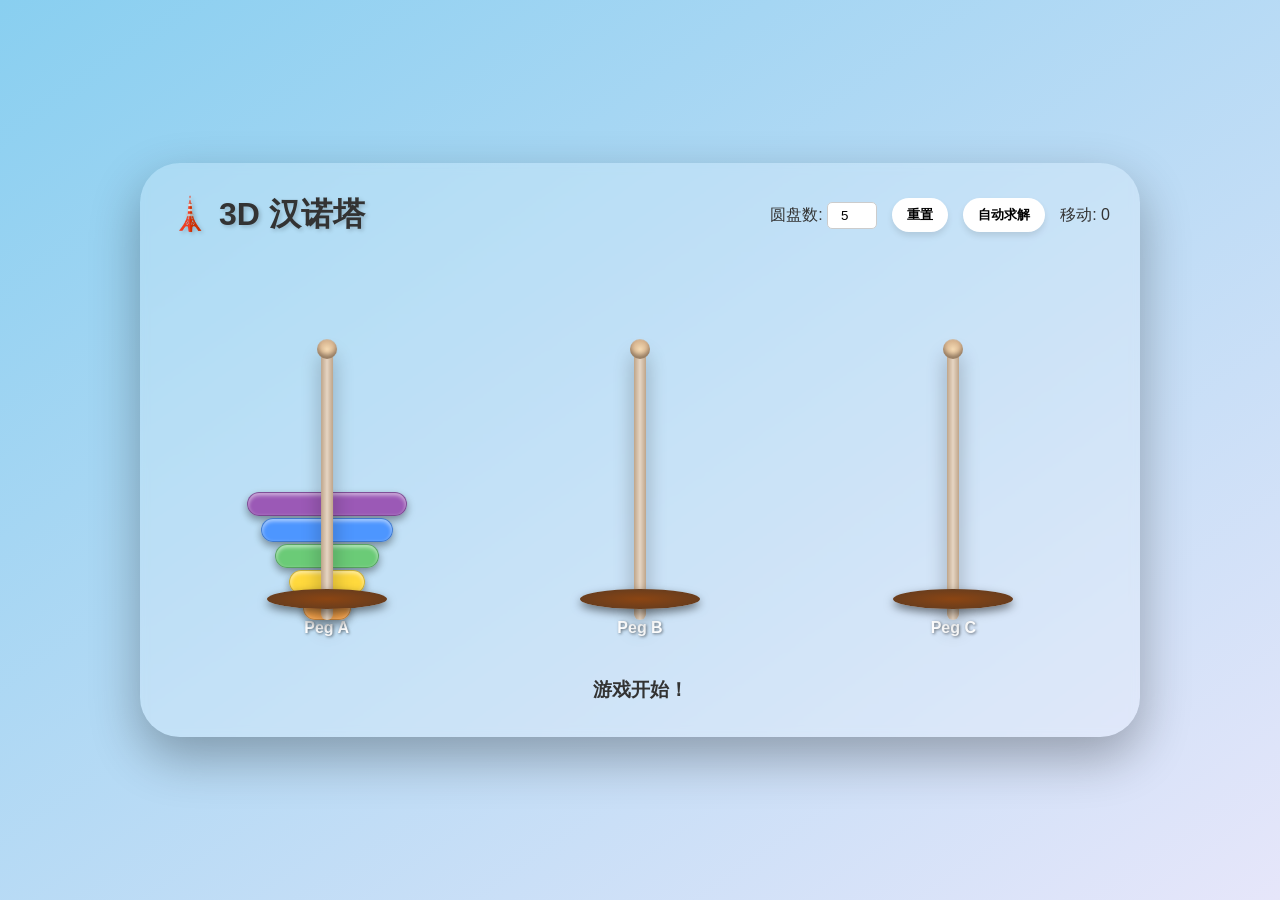
<file: index.html>
<!DOCTYPE html>
<html lang="zh-CN">
<head>
    <meta charset="UTF-8">
    <meta name="viewport" content="width=device-width, initial-scale=1.0">
    <title>Tower of Hanoi · 3D Learning Game</title>
    <link rel="stylesheet" href="style.css">
</head>
<body>

<div class="game-container">
    <header>
        <h1>🗼 3D 汉诺塔</h1>
        <div class="controls">
            <label>圆盘数: <input type="number" id="diskCount" min="3" max="8" value="5"></label>
            <button id="resetBtn">重置</button>
            <button id="solveBtn">自动求解</button>
            <span id="moveCounter">移动: 0</span>
        </div>
    </header>

    <div class="game-board" id="board"></div>

    <div id="status-bar">点击圆盘 -> 点击柱子移动</div>
</div>

<script src="script.js"></script>
</body>
</html>
</file>
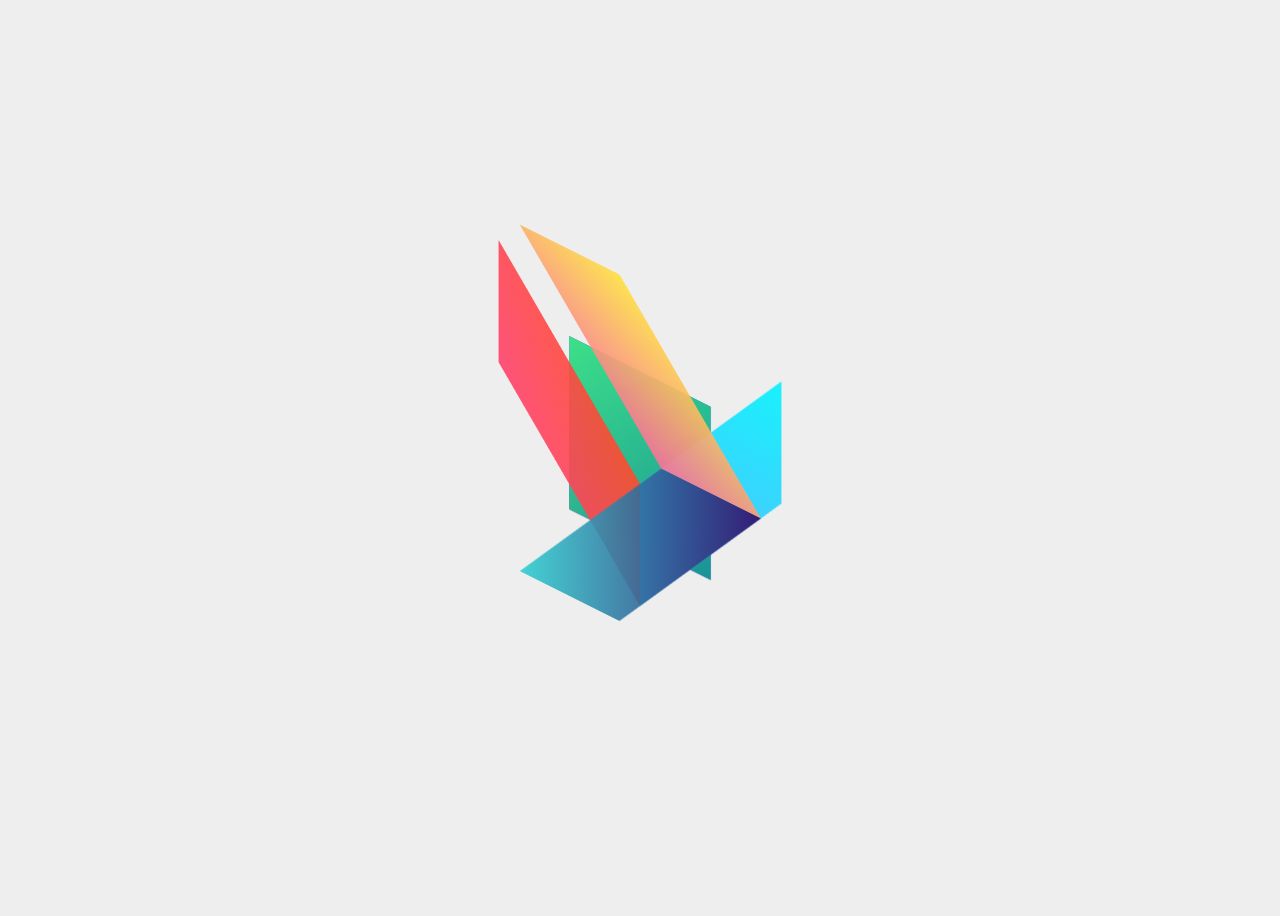
<file: cube.html>
<!DOCTYPE html>
<html>
<head>
<style>
body {
  display: flex;
  justify-content: center;
  align-items: center;
  min-height: 100vh;
  background: #eee;
}
.cube {
  position: relative;
  width: 200px;
  height: 200px;
  transform: rotateX(30deg) rotateY(45deg);
}
.face {
  position: absolute;
  width: 200px;
  height: 200px;
  opacity: 0.9;
}
.front {
  background: linear-gradient(45deg, #6a11cb, #2575fc);
  transform: translateZ(100px);
}
.back {
  background: linear-gradient(45deg, #11998e, #38ef7d);
  transform: translateZ(-100px) rotateY(180deg);
}
.left {
  background: linear-gradient(45deg, #ff416c, #ff4b2b);
  transform: translateX(-100px) skewY(45deg);
  height: 141px;
  top: 30px;
}
.right {
  background: linear-gradient(45deg, #4facfe, #00f2fe);
  transform: translateX(100px) skewY(-45deg);
  height: 141px;
  top: 30px;
}
.top {
  background: linear-gradient(45deg, #fa709a, #fee140);
  transform: translateY(-100px) skewX(45deg);
  width: 141px;
  left: 30px;
}
.bottom {
  background: linear-gradient(45deg, #30cfd0, #330867);
  transform: translateY(100px) skewX(-45deg);
  width: 141px;
  left: 30px;
}
</style>
</head>
<body>
  <div class="cube">
    <div class="face front"></div>
    <div class="face back"></div>
    <div class="face left"></div>
    <div class="face right"></div>
    <div class="face top"></div>
    <div class="face bottom"></div>
  </div>
</body>
</html>
</file>
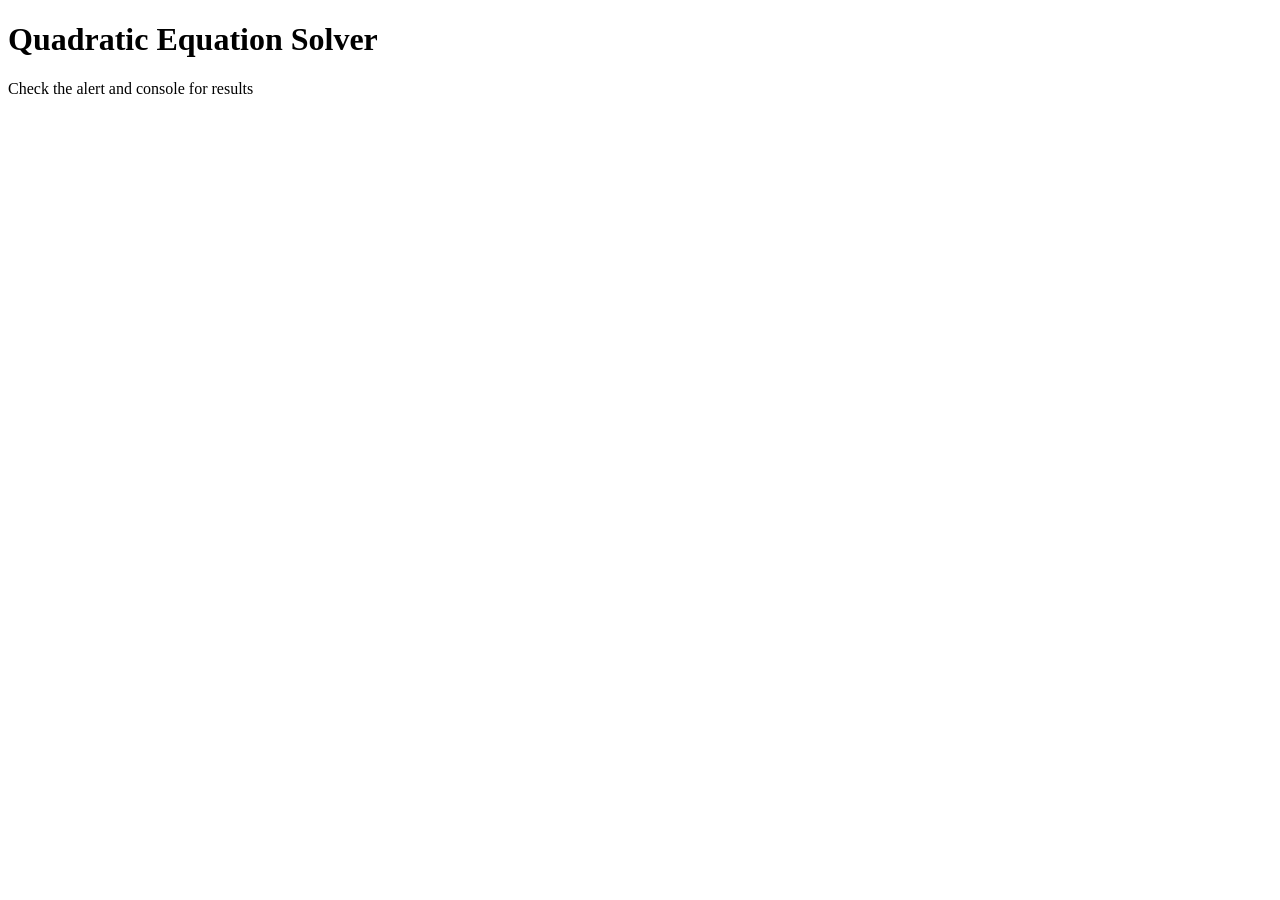
<file: solve.html>
<!DOCTYPE html>
<html>
<head>
<title>Quadratic Solver</title>
<script>
function solve() {
  let a = prompt("Enter a (a>0):");
  let b = prompt("Enter b:");
  let c = prompt("Enter c:");

  a = parseFloat(a);
  b = parseFloat(b);
  c = parseFloat(c);

  if (isNaN(a) || isNaN(b) || isNaN(c) || a <= 0) {
    alert("Invalid input!");
    return;
  }

  let delta = b*b - 4*a*c;
  if (delta < 0) {
    alert("No real roots!");
    console.log("No real roots");
    return;
  }

  let x1 = (-b + Math.sqrt(delta)) / (2*a);
  let x2 = (-b - Math.sqrt(delta)) / (2*a);

  alert("Roots:\nx1 = " + x1 + "\nx2 = " + x2);
  console.log("x1 =", x1);
  console.log("x2 =", x2);
}
</script>
</head>
<body onload="solve()">
  <h1>Quadratic Equation Solver</h1>
  <p>Check the alert and console for results</p>
</body>
</html>
</file>
<file: style.css>
/* --- 全局重置与背景 --- */
* { box-sizing: border-box; margin: 0; padding: 0; }
body {
    font-family: 'Segoe UI', Tahoma, Geneva, Verdana, sans-serif;
    background: linear-gradient(145deg, #89CFF0 0%, #E6E6FA 100%);
    min-height: 100vh;
    display: flex;
    flex-direction: column;
    align-items: center;
    justify-content: center;
    padding: 20px;
}

/* --- 游戏容器 --- */
.game-container {
    background: rgba(255, 255, 255, 0.2);
    backdrop-filter: blur(5px);
    padding: 30px;
    border-radius: 40px;
    box-shadow: 0 20px 50px rgba(0,0,0,0.3);
    width: 100%;
    max-width: 1000px;
    text-align: center;
}

/* --- 标题与控制系统 --- */
header {
    display: flex;
    justify-content: space-between;
    align-items: center;
    flex-wrap: wrap;
    margin-bottom: 20px;
    color: #333;
}
h1 { font-size: 2rem; text-shadow: 2px 2px 4px rgba(0,0,0,0.2); }
.controls {
    display: flex;
    gap: 15px;
    align-items: center;
}
.controls button {
    padding: 8px 15px;
    border: none;
    border-radius: 20px;
    background: #fff;
    cursor: pointer;
    font-weight: bold;
    box-shadow: 0 4px 6px rgba(0,0,0,0.1);
    transition: all 0.2s;
}
.controls button:hover { transform: translateY(-2px); box-shadow: 0 6px 10px rgba(0,0,0,0.2); }
.controls button:active { transform: translateY(0); }
#diskCount { width: 50px; text-align: center; border: 1px solid #ccc; border-radius: 5px; padding: 5px; }

/* --- 游戏展示区域 --- */
.game-board {
    display: flex;
    justify-content: space-around;
    align-items: flex-end;
    height: 400px;
    margin-top: 20px;
    padding-bottom: 20px;
    perspective: 800px;
    position: relative;
}

/* --- 柱子 --- */
.peg-wrapper {
    position: relative;
    width: 120px;
    height: 100%;
    display: flex;
    flex-direction: column;
    align-items: center;
    justify-content: flex-end;
    cursor: pointer;
}

.peg-base {
    width: 100%;
    height: 20px;
    background: radial-gradient(ellipse at center, #8B4513 0%, #5C3A21 100%);
    border-radius: 50%;
    box-shadow: 0 4px 10px rgba(0,0,0,0.5);
    z-index: 2;
    position: relative;
}

.peg-pole {
    position: absolute;
    bottom: 15px;
    width: 12px;
    height: 280px;
    background: linear-gradient(90deg, #bfa58a, #e6d5c3, #bfa58a);
    transform: rotateX(10deg);
    border-radius: 6px;
    box-shadow: 0 10px 20px rgba(0,0,0,0.3);
    z-index: 1;
}
.peg-pole::after {
    content: '';
    position: absolute;
    top: -5px;
    left: -4px;
    width: 20px;
    height: 20px;
    background: radial-gradient(circle, #f5dab3, #c29a77);
    border-radius: 50%;
    box-shadow: inset 0 -4px 4px rgba(0,0,0,0.3);
}

.peg-label {
    margin-top: 10px;
    font-weight: bold;
    color: #fff;
    text-shadow: 1px 1px 3px rgba(0,0,0,0.5);
}

/* --- 圆盘 --- */
.disk-container {
    position: absolute;
    bottom: 15px;
    display: flex;
    flex-direction: column;
    align-items: center;
    width: 100%;
    z-index: 0;
}

.disk {
    height: 24px;
    border-radius: 12px;
    margin-bottom: 2px;
    background: linear-gradient(180deg, #ff9999, #cc0000);
    box-shadow: 0 4px 8px rgba(0,0,0,0.4), inset 0 2px 4px rgba(255,255,255,0.6);
    transition: all 0.3s ease;
    position: relative;
    transform: rotateX(5deg);
    border: 1px solid rgba(0,0,0,0.2);
    cursor: pointer;
}
.disk.selected {
    border: 3px solid yellow;
    transform: scale(1.05) rotateX(5deg) translateY(-10px);
    box-shadow: 0 0 20px rgba(255, 255, 0, 0.6);
}

.disk.placed {
    animation: placeAnimation 0.3s ease;
}

@keyframes placeAnimation {
    0% { transform: rotateX(5deg) scale(0.9); opacity: 0.5; }
    100% { transform: rotateX(5deg) scale(1); opacity: 1; }
}

/* --- 状态栏 --- */
#status-bar {
    margin-top: 20px;
    font-size: 1.2rem;
    min-height: 30px;
    font-weight: bold;
    color: #333;
}
#status-bar.error {
    color: #ff3333;
    animation: shakeWarning 0.5s;
}
#status-bar.win {
    color: #ffd700;
    animation: glowWin 1s infinite alternate;
}

/* --- 动画 --- */
@keyframes shakeWarning {
    0% { transform: translateX(0); }
    25% { transform: translateX(-10px); }
    50% { transform: translateX(10px); }
    75% { transform: translateX(-10px); }
    100% { transform: translateX(0); }
}
@keyframes glowWin {
    0% { text-shadow: 0 0 5px gold; }
    100% { text-shadow: 0 0 20px orange, 0 0 30px red; }
}

/* --- 响应式 --- */
@media (max-width: 600px) {
    .game-board { height: 300px; }
    .peg-pole { height: 180px; }
    .disk { height: 18px; border-radius: 9px; }
    h1 { font-size: 1.5rem; }
    .controls { margin-top: 10px; width: 100%; justify-content: center; flex-wrap: wrap; }
}
</file>
